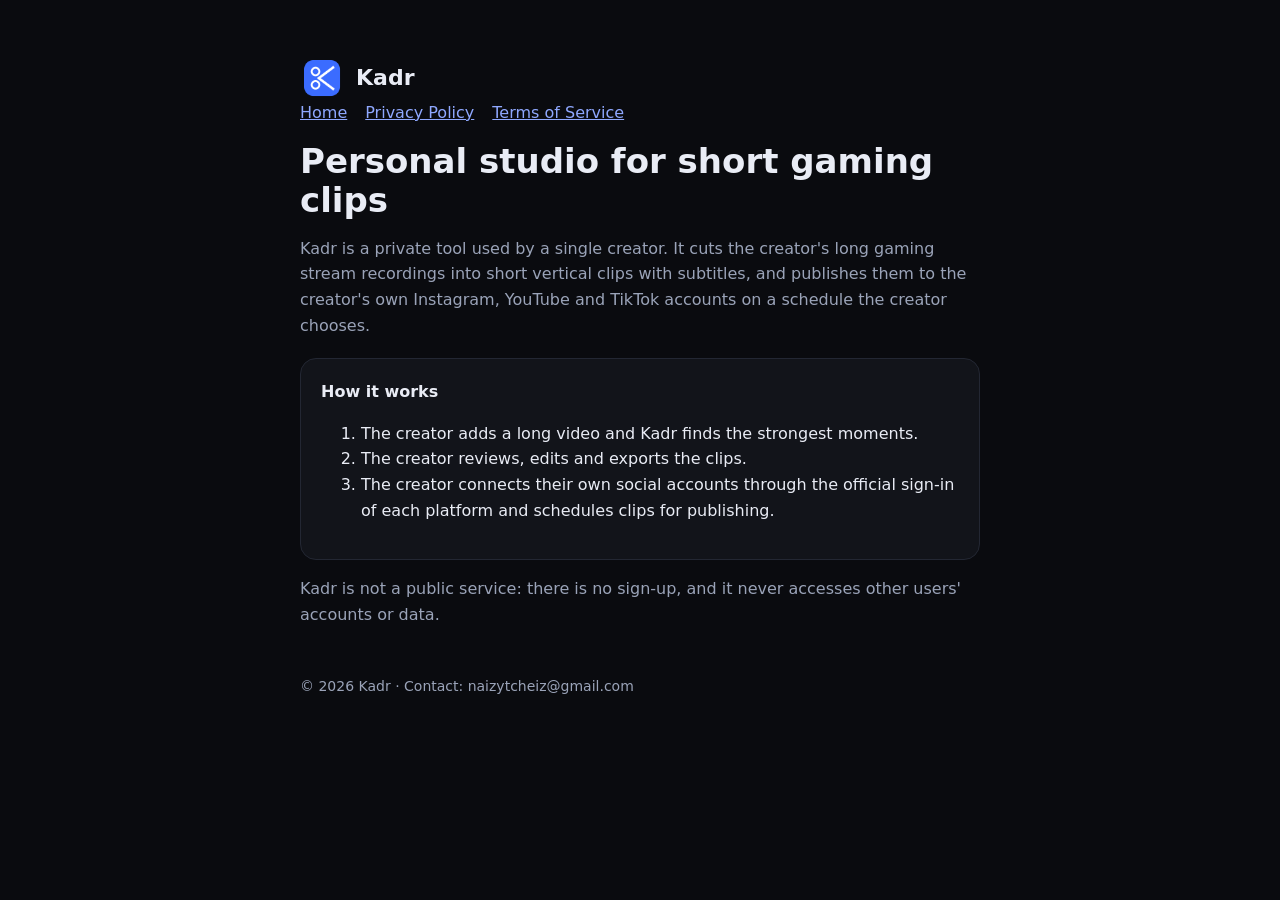
<file: index.html>
<!doctype html><html lang="en"><head><meta charset="utf-8"><meta name="viewport" content="width=device-width,initial-scale=1"><link rel="icon" href="/icon.png"><link rel="stylesheet" href="/style.css"><title>Kadr — personal clip studio</title></head><body><main>
<div class="logo"><img src="/icon.png" alt="">Kadr</div>
<nav><a href="/">Home</a><a href="/privacy/">Privacy Policy</a><a href="/terms/">Terms of Service</a></nav>
<h1>Personal studio for short gaming clips</h1>
<p class="muted">Kadr is a private tool used by a single creator. It cuts the creator's long gaming stream recordings into short vertical clips with subtitles, and publishes them to the creator's own Instagram, YouTube and TikTok accounts on a schedule the creator chooses.</p>
<div class="card"><b>How it works</b><ol>
<li>The creator adds a long video and Kadr finds the strongest moments.</li>
<li>The creator reviews, edits and exports the clips.</li>
<li>The creator connects their own social accounts through the official sign-in of each platform and schedules clips for publishing.</li></ol></div>
<p class="muted">Kadr is not a public service: there is no sign-up, and it never accesses other users' accounts or data.</p>
<footer>© 2026 Kadr · Contact: naizytcheiz@gmail.com</footer></main></body></html>
</file>
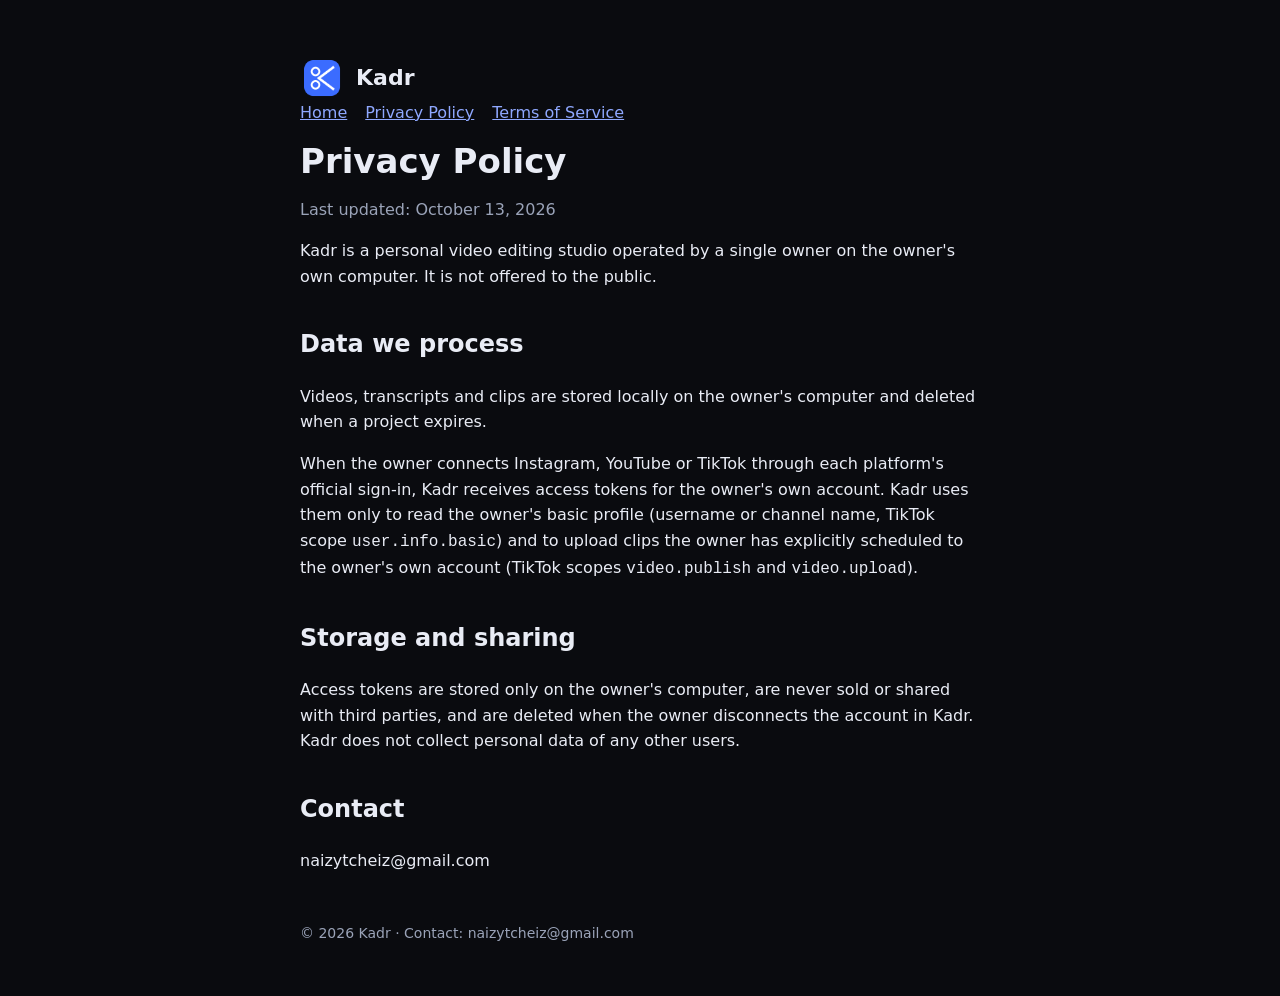
<file: privacy/index.html>
<!doctype html><html lang="en"><head><meta charset="utf-8"><meta name="viewport" content="width=device-width,initial-scale=1"><link rel="icon" href="/icon.png"><link rel="stylesheet" href="/style.css"><title>Kadr — Privacy Policy</title></head><body><main>
<div class="logo"><img src="/icon.png" alt="">Kadr</div>
<nav><a href="/">Home</a><a href="/privacy/">Privacy Policy</a><a href="/terms/">Terms of Service</a></nav>
<h1>Privacy Policy</h1><p class="muted">Last updated: October 13, 2026</p>
<p>Kadr is a personal video editing studio operated by a single owner on the owner's own computer. It is not offered to the public.</p>
<h2>Data we process</h2>
<p>Videos, transcripts and clips are stored locally on the owner's computer and deleted when a project expires.</p>
<p>When the owner connects Instagram, YouTube or TikTok through each platform's official sign-in, Kadr receives access tokens for the owner's own account. Kadr uses them only to read the owner's basic profile (username or channel name, TikTok scope <code>user.info.basic</code>) and to upload clips the owner has explicitly scheduled to the owner's own account (TikTok scopes <code>video.publish</code> and <code>video.upload</code>).</p>
<h2>Storage and sharing</h2>
<p>Access tokens are stored only on the owner's computer, are never sold or shared with third parties, and are deleted when the owner disconnects the account in Kadr. Kadr does not collect personal data of any other users.</p>
<h2>Contact</h2><p>naizytcheiz@gmail.com</p>
<footer>© 2026 Kadr · Contact: naizytcheiz@gmail.com</footer></main></body></html>
</file>
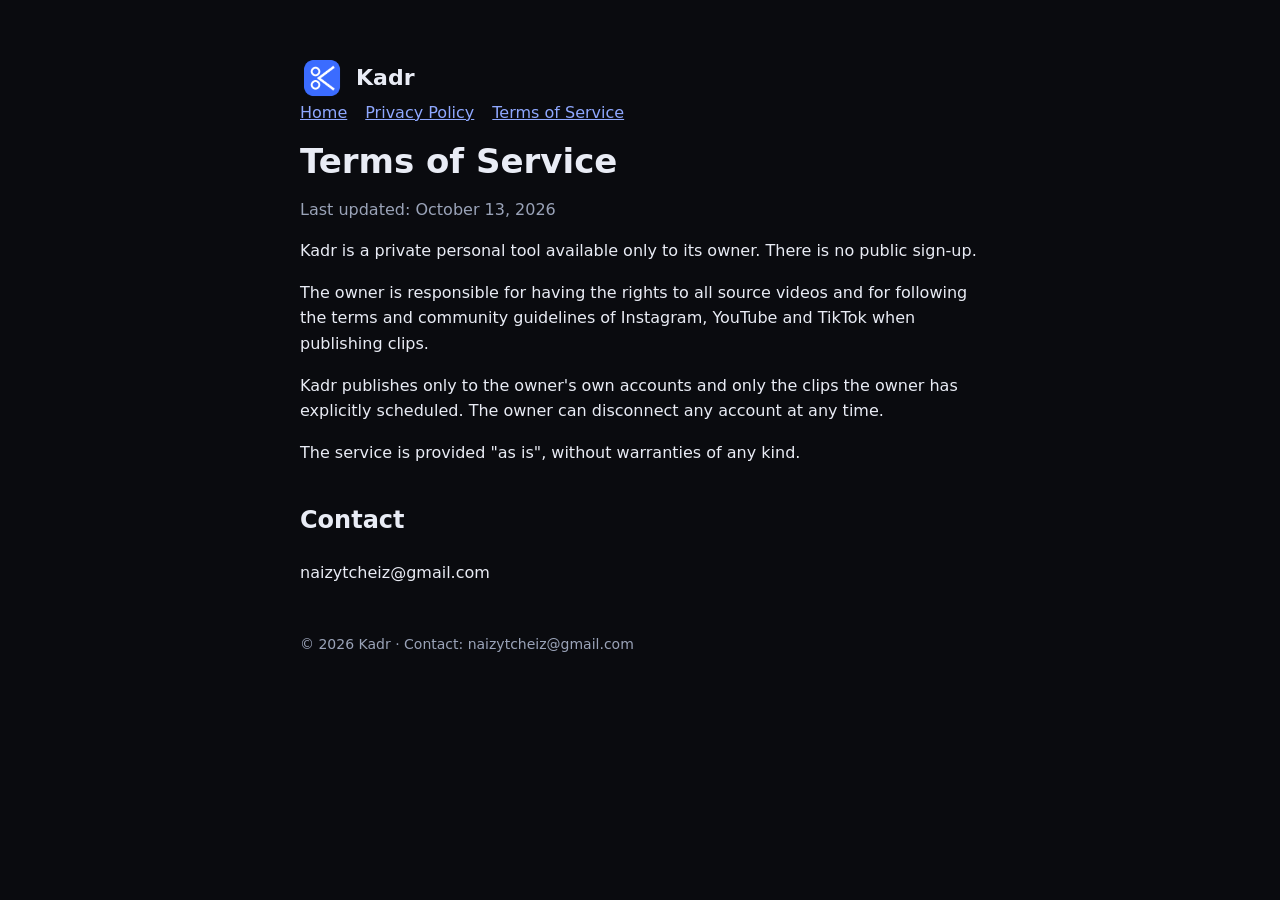
<file: terms/index.html>
<!doctype html><html lang="en"><head><meta charset="utf-8"><meta name="viewport" content="width=device-width,initial-scale=1"><link rel="icon" href="/icon.png"><link rel="stylesheet" href="/style.css"><title>Kadr — Terms of Service</title></head><body><main>
<div class="logo"><img src="/icon.png" alt="">Kadr</div>
<nav><a href="/">Home</a><a href="/privacy/">Privacy Policy</a><a href="/terms/">Terms of Service</a></nav>
<h1>Terms of Service</h1><p class="muted">Last updated: October 13, 2026</p>
<p>Kadr is a private personal tool available only to its owner. There is no public sign-up.</p>
<p>The owner is responsible for having the rights to all source videos and for following the terms and community guidelines of Instagram, YouTube and TikTok when publishing clips.</p>
<p>Kadr publishes only to the owner's own accounts and only the clips the owner has explicitly scheduled. The owner can disconnect any account at any time.</p>
<p>The service is provided "as is", without warranties of any kind.</p>
<h2>Contact</h2><p>naizytcheiz@gmail.com</p>
<footer>© 2026 Kadr · Contact: naizytcheiz@gmail.com</footer></main></body></html>
</file>
<file: style.css>
:root{--bg:#0a0b0f;--card:#12141a;--ink:#e9ecf5;--muted:#9aa3b8;--accent:#3b6cff}
*{box-sizing:border-box}body{margin:0;background:var(--bg);color:var(--ink);font:16px/1.6 system-ui,-apple-system,Segoe UI,Roboto,sans-serif}
main{max-width:720px;margin:0 auto;padding:56px 20px}a{color:#8fa8ff}h1{font-size:34px;line-height:1.15;margin:16px 0}
h2{margin-top:36px}.muted{color:var(--muted)}.logo{display:flex;align-items:center;gap:12px;font-weight:700;font-size:22px}
.logo img{width:44px;height:44px;border-radius:12px}.card{background:var(--card);border:1px solid #232733;border-radius:16px;padding:20px;margin-top:20px}
nav a{margin-right:18px}footer{margin-top:48px;color:var(--muted);font-size:14px}
</file>
